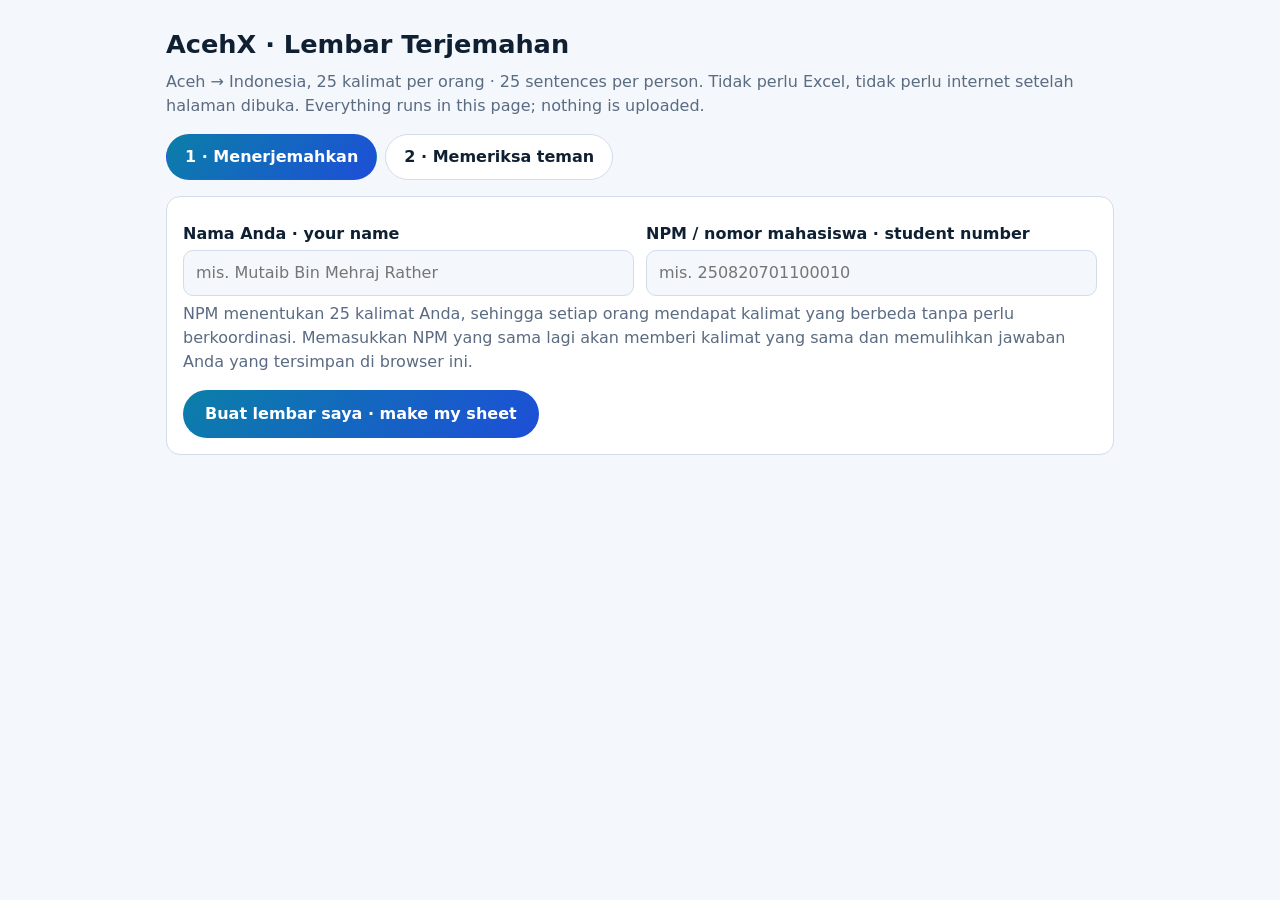
<file: acehid/sheetmaker_template.html>
<!doctype html>
<html lang="id">
<head>
<meta charset="utf-8">
<meta name="viewport" content="width=device-width, initial-scale=1">
<title>AcehX · Lembar Terjemahan</title>
<style>
:root{--bg:#f4f7fb;--card:#fff;--ink:#102033;--mut:#5a6b82;--line:#d3dcea;--acc:#0b7fa8;--acc2:#1d4ed8;--warn:#92400e;--ok:#047857;--bad:#b91c1c}
@media (prefers-color-scheme:dark){:root{--bg:#0b1428;--card:#10203f;--ink:#e8eefb;--mut:#a7b6d4;--line:#27407a;--acc:#22d3ee;--acc2:#60a5fa;--warn:#fcd34d;--ok:#6ee7b7;--bad:#fca5a5}}
*{box-sizing:border-box}body{margin:0;background:var(--bg);color:var(--ink);font:16px/1.5 system-ui,-apple-system,"Segoe UI",sans-serif}
main{max-width:980px;margin:0 auto;padding:20px 16px 60px}
h1{margin:.2em 0 .1em;font-size:1.6rem}h2{font-size:1.15rem;margin:1.2em 0 .4em}
p{margin:.4em 0}.mut{color:var(--mut)}
.tabs{display:flex;gap:8px;margin:16px 0}.tab{padding:10px 18px;border-radius:999px;border:1px solid var(--line);background:var(--card);color:var(--ink);cursor:pointer;font:inherit;font-weight:600}
.tab.on{background:linear-gradient(135deg,#0b7fa8,#1d4ed8);color:#fff;border-color:transparent}
.card{background:var(--card);border:1px solid var(--line);border-radius:14px;padding:16px;margin:12px 0}
label{display:block;font-weight:600;margin:.6em 0 .2em}
input[type=text],input[type=file],textarea,select{width:100%;padding:10px 12px;border-radius:10px;border:1px solid var(--line);background:var(--bg);color:var(--ink);font:inherit}
textarea{min-height:64px;resize:vertical}
button.go{padding:12px 22px;border-radius:999px;border:0;background:linear-gradient(135deg,#0b7fa8,#1d4ed8);color:#fff;font:inherit;font-weight:700;cursor:pointer;margin:10px 8px 0 0}
button.go:disabled{opacity:.45;cursor:not-allowed}
.row{border-top:1px solid var(--line);padding:12px 0}.row:first-child{border-top:0}
.src{font-weight:600}.no{color:var(--mut);font-size:.85rem}
.msg{padding:10px 14px;border-radius:10px;border:1px solid var(--warn);color:var(--warn);margin:10px 0}.msg.ok{border-color:var(--ok);color:var(--ok)}.msg.bad{border-color:var(--bad);color:var(--bad)}
.two{display:grid;grid-template-columns:1fr 1fr;gap:12px}@media(max-width:700px){.two{grid-template-columns:1fr}}
.bar{position:sticky;bottom:0;background:var(--bg);padding:10px 0;border-top:1px solid var(--line)}
[hidden]{display:none!important}
</style>
</head>
<body>
<main>
<h1>AcehX · Lembar Terjemahan</h1>
<p class="mut">Aceh → Indonesia, 25 kalimat per orang · 25 sentences per person. Tidak perlu Excel, tidak perlu internet setelah halaman dibuka. Everything runs in this page; nothing is uploaded.</p>
<div class="tabs"><button class="tab on" id="tabT" type="button">1 · Menerjemahkan</button><button class="tab" id="tabC" type="button">2 · Memeriksa teman</button></div>

<section id="viewT">
  <div class="card">
    <div class="two"><div><label for="name">Nama Anda · your name</label><input type="text" id="name" autocomplete="name" placeholder="mis. Mutaib Bin Mehraj Rather"></div>
    <div><label for="npm">NPM / nomor mahasiswa · student number</label><input type="text" id="npm" inputmode="numeric" placeholder="mis. 250820701100010"></div></div>
    <p class="mut">NPM menentukan 25 kalimat Anda, sehingga setiap orang mendapat kalimat yang berbeda tanpa perlu berkoordinasi. Memasukkan NPM yang sama lagi akan memberi kalimat yang sama dan memulihkan jawaban Anda yang tersimpan di browser ini.</p>
    <button class="go" id="start" type="button">Buat lembar saya · make my sheet</button>
  </div>
  <div id="sheet" hidden>
    <div class="card"><b>Aturan · rules</b>
      <ul><li>Terjemahkan ke bahasa Indonesia baku <b>dari pengetahuan Anda sendiri</b>. Jangan pakai Google Translate, ChatGPT, atau mesin terjemahan apa pun.</li>
      <li>Ragu pada sebuah kata? Tulis <b>?</b> dan beri catatan. Jangan menebak. Nama orang, gelar (Teungku, Cut, Po, Habib) dan tempat tetap seperti aslinya.</li>
      <li>Jawaban tersimpan otomatis di browser ini. Setelah selesai tekan <b>Unduh CSV</b> dan kirim file-nya.</li></ul></div>
    <div id="rowsT"></div>
    <div class="bar"><span id="progress" class="mut"></span><br><button class="go" id="dl" type="button">Unduh CSV · download</button></div>
  </div>
</section>

<section id="viewC" hidden>
  <div class="card">
    <p>Periksa lembar milik <b>teman yang berbeda</b> (bukan lembar Anda sendiri). Minta file CSV-nya, lalu buka di sini.</p>
    <label for="cname">Nama Anda (pemeriksa) · your name (checker)</label><input type="text" id="cname" placeholder="nama pemeriksa">
    <label for="cfile">File CSV teman · your friend's CSV</label><input type="file" id="cfile" accept=".csv,text/csv">
    <div id="cmsg"></div>
  </div>
  <div id="sheetC" hidden>
    <div id="rowsC"></div>
    <div class="bar"><span id="cprogress" class="mut"></span><br><button class="go" id="cdl" type="button">Unduh CSV yang sudah diperiksa · download checked file</button></div>
  </div>
</section>
</main>
<script>
"use strict";
const FILES = /*FILES*/[];
const POOL = /*POOL*/[];          // [file index, line, sentence]
const PER = 25, COLS = ["id","acehnese","indonesian","translator","checker","verdict","notes"];
const $ = id => document.getElementById(id);
const store = { get(k){ try { return JSON.parse(localStorage.getItem(k)); } catch(e){ return null; } }, set(k,v){ try { localStorage.setItem(k, JSON.stringify(v)); } catch(e){} } };
function fnv(s){ let h = 0x811c9dc5; for (const c of s) { h ^= c.charCodeAt(0); h = Math.imul(h, 0x01000193) >>> 0; } return h >>> 0; }
const esc = v => '"' + String(v == null ? "" : v).replace(/"/g, '""') + '"';
function toCSV(rows){ return "﻿" + [COLS.map(esc).join(","), ...rows.map(r => COLS.map(c => esc(r[c])).join(","))].join("\r\n") + "\r\n"; }
function save(name, text){ const a = document.createElement("a"); a.href = URL.createObjectURL(new Blob([text], {type:"text/csv;charset=utf-8"})); a.download = name; document.body.append(a); a.click(); a.remove(); }
function parseCSV(t){
  if (t.charCodeAt(0) === 0xFEFF) t = t.slice(1);
  const rows = []; let row = [], f = "", q = false;
  for (let i = 0; i < t.length; i++) { const c = t[i];
    if (q) { if (c === '"') { if (t[i+1] === '"') { f += '"'; i++; } else q = false; } else f += c; }
    else if (c === '"') q = true; else if (c === ",") { row.push(f); f = ""; }
    else if (c === "\n" || c === "\r") { if (c === "\r" && t[i+1] === "\n") i++; row.push(f); f = ""; rows.push(row); row = []; }
    else f += c; }
  if (f || row.length) { row.push(f); rows.push(row); }
  return rows.filter(r => r.some(x => x.trim()));
}
const slug = s => s.toLowerCase().normalize("NFD").replace(/[̀-ͯ]/g, "").replace(/[^a-z0-9]+/g, "-").replace(/^-|-$/g, "") || "x";
function el(tag, props, ...kids){ const n = document.createElement(tag); for (const [k,v] of Object.entries(props||{})) { if (k === "class") n.className = v; else if (k.startsWith("on")) n.addEventListener(k.slice(2), v); else n.setAttribute(k, v); } for (const c of kids.flat()) if (c != null) n.append(c.nodeType ? c : document.createTextNode(c)); return n; }

/* tabs */
$("tabT").onclick = () => { $("viewT").hidden = false; $("viewC").hidden = true; $("tabT").classList.add("on"); $("tabC").classList.remove("on"); };
$("tabC").onclick = () => { $("viewT").hidden = true; $("viewC").hidden = false; $("tabC").classList.add("on"); $("tabT").classList.remove("on"); };

/* translator */
let ME = null;
$("start").onclick = () => {
  const name = $("name").value.trim(), npm = $("npm").value.replace(/\s+/g, "");
  if (!name || npm.length < 5) { alert("Isi nama dan NPM (minimal 5 karakter). · Fill in your name and student number."); return; }
  if (POOL.length < PER) { alert("Daftar kalimat kosong."); return; }
  const blocks = Math.floor(POOL.length / PER), b = fnv(npm) % blocks;
  const key = "acehx_sheet_" + npm, saved = store.get(key) || {};
  ME = { name, npm, key, block: b, rows: POOL.slice(b * PER, b * PER + PER).map((s, i) => ({ id: "N" + npm + "-" + String(i + 1).padStart(3, "0"), acehnese: s[2], src: FILES[s[0]] + ":" + s[1], indonesian: (saved.t || [])[i] || "" })) };
  $("sheet").hidden = false; render();
};
function render(){
  const box = $("rowsT"); box.replaceChildren();
  ME.rows.forEach((r, i) => box.append(el("div", {class: "row"}, el("div", {class: "no"}, `${i + 1} / ${PER}`), el("div", {class: "src"}, r.acehnese),
    el("textarea", {"aria-label": "Terjemahan Indonesia untuk kalimat " + (i + 1), placeholder: "Terjemahan bahasa Indonesia…", oninput: e => { r.indonesian = e.target.value; store.set(ME.key, {t: ME.rows.map(x => x.indonesian)}); prog(); }}, r.indonesian))));
  prog();
}
function prog(){ const n = ME.rows.filter(r => r.indonesian.trim()).length; $("progress").textContent = `${n} dari ${PER} kalimat diterjemahkan · translated`; }
$("dl").onclick = () => {
  const n = ME.rows.filter(r => r.indonesian.trim()).length;
  if (n < PER && !confirm(`Baru ${n} dari ${PER} kalimat terisi. Unduh sekarang? · Only ${n} of ${PER} are filled. Download anyway?`)) return;
  save(`AcehX_${ME.npm}_${slug(ME.name)}.csv`, toCSV(ME.rows.map(r => ({ id: r.id, acehnese: r.acehnese, indonesian: r.indonesian.trim(), translator: ME.name, checker: "<NAMA PEMERIKSA>", verdict: "", notes: r.src }))));
};

/* checker */
let CK = null;
$("cfile").onchange = async e => {
  const f = e.target.files[0]; if (!f) return; $("cmsg").replaceChildren();
  const rows = parseCSV(await f.text()), head = rows[0] || [], idx = Object.fromEntries(COLS.map(c => [c, head.indexOf(c)]));
  if (COLS.some(c => idx[c] < 0)) { $("cmsg").append(el("div", {class: "msg bad"}, "File ini bukan lembar AcehX yang benar (kolom tidak lengkap). · Not an AcehX sheet.")); return; }
  CK = { file: f.name, rows: rows.slice(1).map(r => Object.fromEntries(COLS.map(c => [c, r[idx[c]] || ""]))) };
  CK.rows.forEach(r => { r.orig = r.indonesian; r.v = ""; });
  $("sheetC").hidden = false; renderC();
};
function renderC(){
  const box = $("rowsC"); box.replaceChildren();
  CK.rows.forEach((r, i) => {
    const ta = el("textarea", {"aria-label": "Terjemahan untuk diperiksa " + (i + 1), oninput: e => { r.indonesian = e.target.value; if (r.indonesian.trim() !== r.orig.trim() && r.v !== "fixed") { r.v = "fixed"; sel.value = "fixed"; } progC(); }}, r.indonesian);
    const sel = el("select", {"aria-label": "Keputusan " + (i + 1), onchange: e => { r.v = e.target.value; progC(); }}, el("option", {value: ""}, "– pilih –"), el("option", {value: "ok"}, "ok: benar, tidak diubah"), el("option", {value: "fixed"}, "fixed: saya ubah"));
    const note = el("input", {type: "text", placeholder: "catatan (wajib bila fixed)", value: r.notes, oninput: e => { r.notes = e.target.value; }});
    box.append(el("div", {class: "row"}, el("div", {class: "no"}, `${i + 1} / ${CK.rows.length} · penerjemah: ${r.translator}`), el("div", {class: "src"}, r.acehnese), ta, el("div", {class: "two"}, sel, note)));
  });
  progC();
}
function progC(){ const n = CK.rows.filter(r => r.v).length; $("cprogress").textContent = `${n} dari ${CK.rows.length} baris sudah diperiksa · checked`; }
$("cdl").onclick = () => {
  const name = $("cname").value.trim(); if (!name) { alert("Isi nama pemeriksa. · Fill in the checker name."); return; }
  if (CK.rows.some(r => r.translator.trim().toLowerCase() === name.toLowerCase())) { alert("Anda tidak boleh memeriksa lembar Anda sendiri. · You cannot check your own sheet."); return; }
  const need = CK.rows.filter(r => r.v === "fixed" && !r.notes.trim() ); if (need.length && !confirm(`${need.length} baris 'fixed' belum diberi catatan. Lanjut? · ${need.length} fixed rows have no note. Continue?`)) return;
  const out = CK.rows.map(r => ({ id: r.id, acehnese: r.acehnese, indonesian: r.indonesian.trim(), translator: r.translator, checker: r.v ? name : "<NAMA PEMERIKSA>", verdict: r.v, notes: r.notes }));
  save(CK.file.replace(/\.csv$/i, "") + `_diperiksa_${slug(name)}.csv`, toCSV(out));
};
</script>
</body>
</html>
</file>
